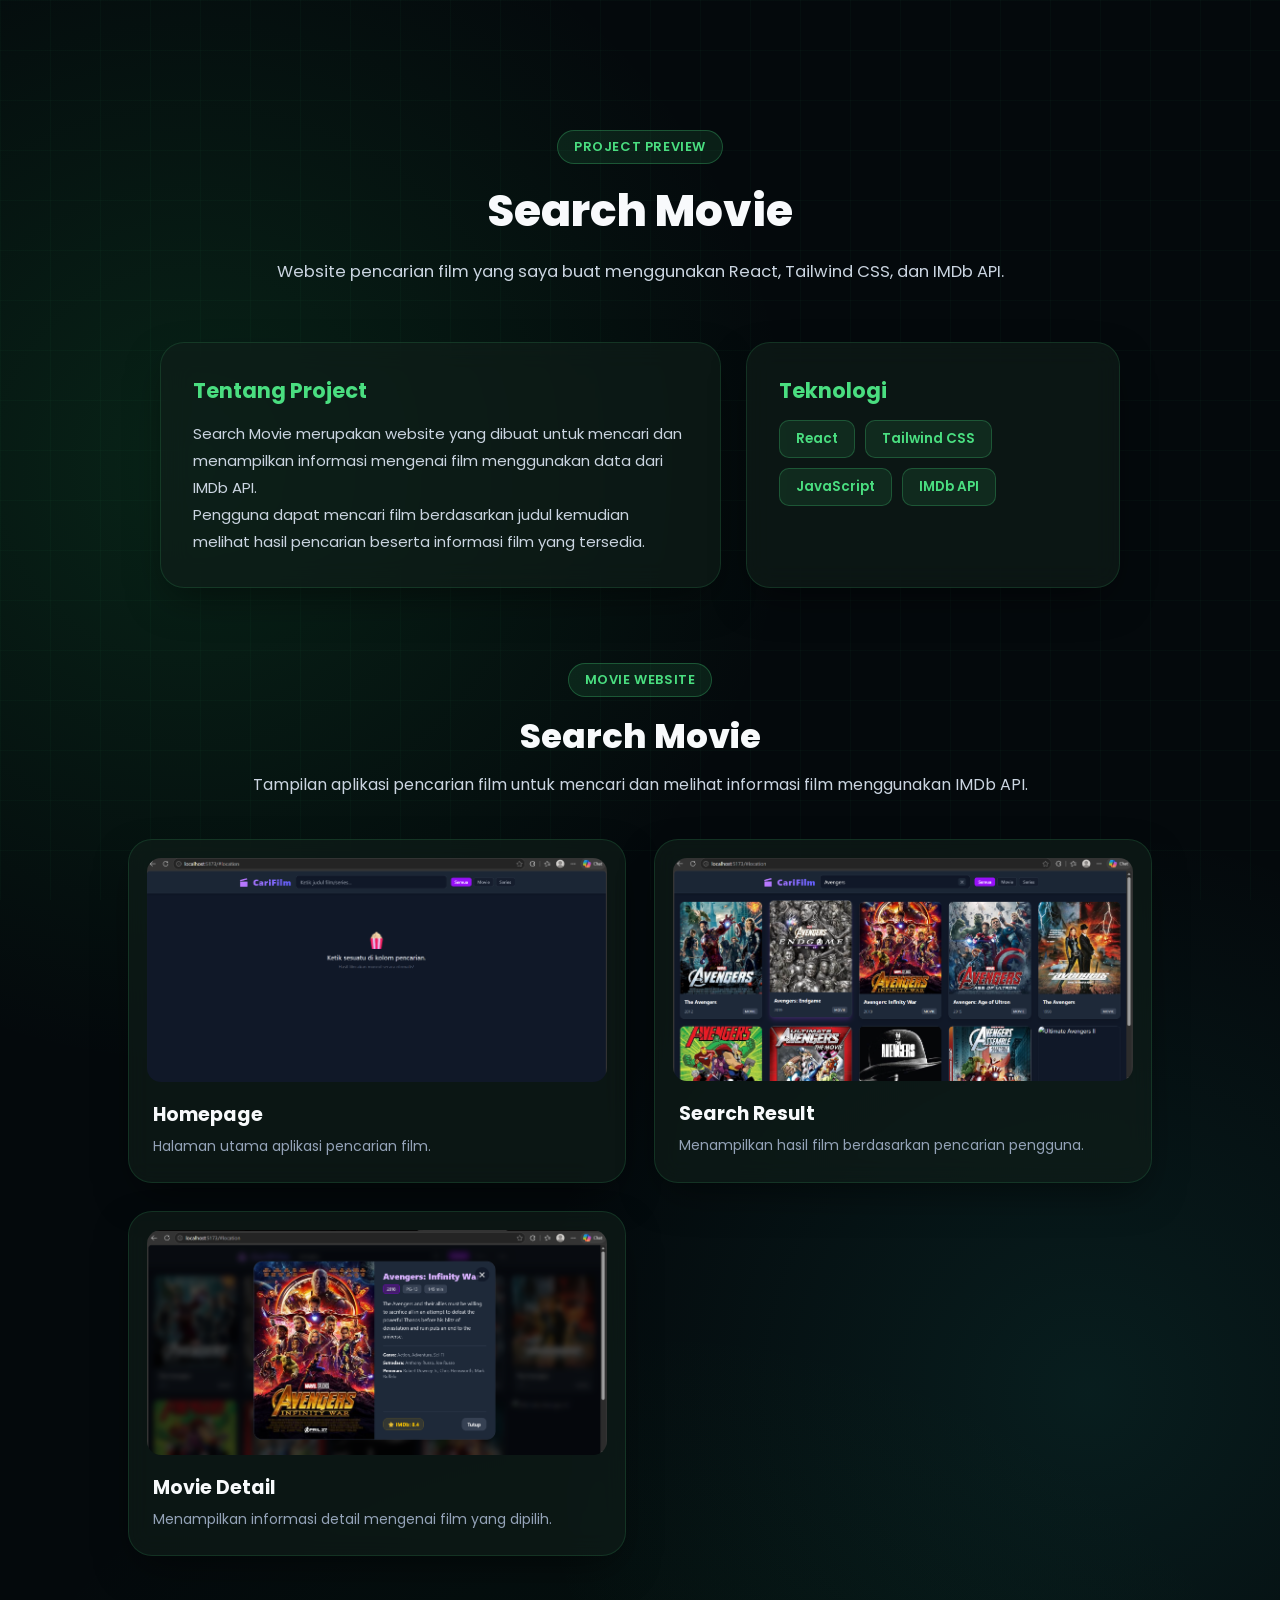
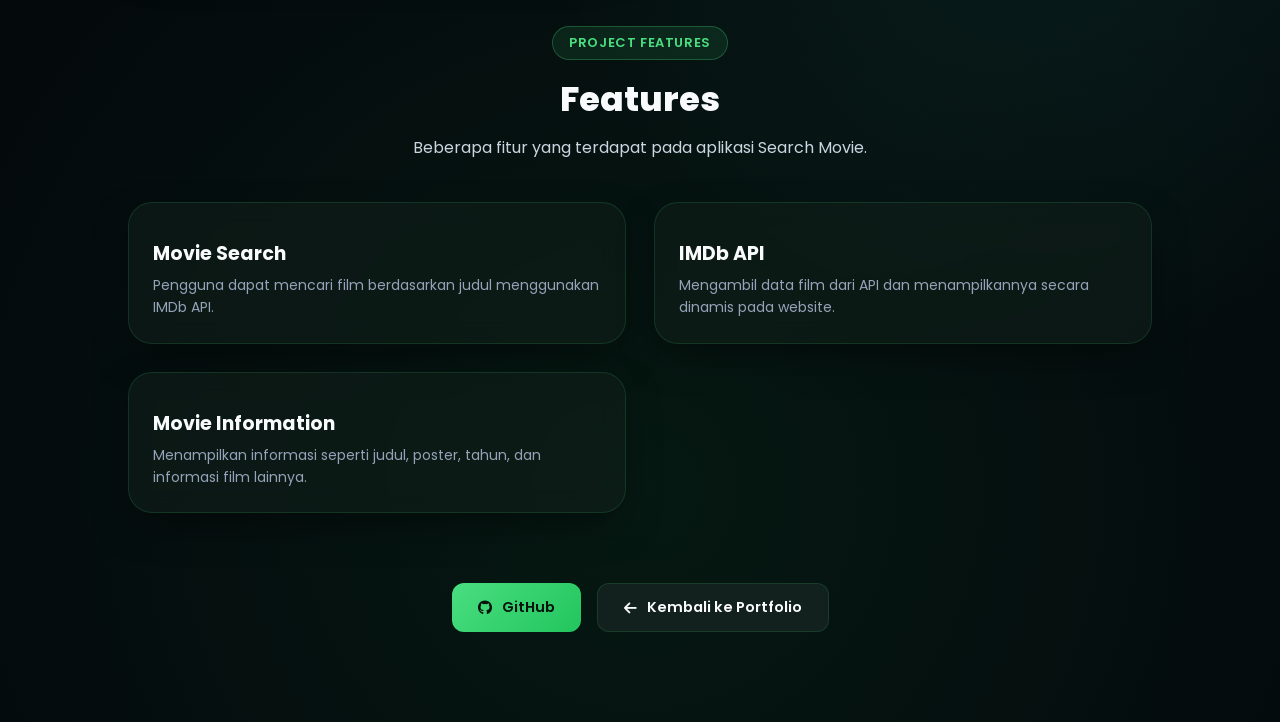
<file: movie.html>
<!doctype html>
<html lang="en">
  <head>
    <meta charset="UTF-8" />
    <meta name="viewport" content="width=device-width, initial-scale=1.0" />

    <title>Search Movie | Project Preview</title>

    <link rel="preconnect" href="https://fonts.googleapis.com" />
    <link rel="preconnect" href="https://fonts.gstatic.com" crossorigin />

    <link
      href="https://fonts.googleapis.com/css2?family=Poppins:wght@400;500;600;700&display=swap"
      rel="stylesheet"
    />

    <link
      rel="stylesheet"
      href="https://cdnjs.cloudflare.com/ajax/libs/font-awesome/6.5.2/css/all.min.css"
    />

    <!-- CSS utama portfolio -->
    <link rel="stylesheet" href="assets/css/style.css" />
  </head>

  <body>
    <main class="project-page">
      <!-- ======================= -->
      <!-- PROJECT HEADER -->
      <!-- ======================= -->

      <section class="project-header">
        <span class="project-label"> Project Preview </span>

        <h1>Search Movie</h1>

        <p>
          Website pencarian film yang saya buat menggunakan React, Tailwind CSS,
          dan IMDb API.
        </p>
      </section>

      <!-- ======================= -->
      <!-- PROJECT INFORMATION -->
      <!-- ======================= -->

      <section class="project-info">
        <!-- TENTANG PROJECT -->

        <div class="project-info-card">
          <h2>Tentang Project</h2>

          <p>
            Search Movie merupakan website yang dibuat untuk mencari dan
            menampilkan informasi mengenai film menggunakan data dari IMDb API.
          </p>

          <p>
            Pengguna dapat mencari film berdasarkan judul kemudian melihat hasil
            pencarian beserta informasi film yang tersedia.
          </p>
        </div>

        <!-- TEKNOLOGI -->

        <div class="project-info-card">
          <h2>Teknologi</h2>

          <div class="tech-list">
            <span class="tech"> React </span>

            <span class="tech"> Tailwind CSS </span>

            <span class="tech"> JavaScript </span>

            <span class="tech"> IMDb API </span>
          </div>
        </div>
      </section>

      <!-- ======================= -->
      <!-- PROJECT PREVIEW -->
      <!-- ======================= -->

      <section class="project-preview">
        <div class="project-preview-header">
          <span class="project-label"> Movie Website </span>

          <h2>Search Movie</h2>

          <p>
            Tampilan aplikasi pencarian film untuk mencari dan melihat informasi
            film menggunakan IMDb API.
          </p>
        </div>

        <!-- ======================= -->
        <!-- SCREENSHOT GALLERY -->
        <!-- ======================= -->

        <div class="project-gallery">
          <!-- HOME -->

          <div class="project-image-card">
            <img
              src="assets/project/movie/home.png"
              alt="Search Movie Homepage"
            />

            <h3>Homepage</h3>

            <p>Halaman utama aplikasi pencarian film.</p>
          </div>

          <!-- SEARCH -->

          <div class="project-image-card">
            <img
              src="assets/project/movie/search.png"
              alt="Search Movie Search"
            />

            <h3>Search Result</h3>

            <p>Menampilkan hasil film berdasarkan pencarian pengguna.</p>
          </div>

          <!-- MOVIE DETAIL -->

          <div class="project-image-card">
            <img
              src="assets/project/movie/detail.png"
              alt="Search Movie Detail"
            />

            <h3>Movie Detail</h3>

            <p>Menampilkan informasi detail mengenai film yang dipilih.</p>
          </div>
        </div>
      </section>

      <!-- ======================= -->
      <!-- PROJECT FEATURES -->
      <!-- ======================= -->

      <section class="project-preview">
        <div class="project-preview-header">
          <span class="project-label"> Project Features </span>

          <h2>Features</h2>

          <p>Beberapa fitur yang terdapat pada aplikasi Search Movie.</p>
        </div>

        <div class="project-gallery">
          <!-- FEATURE SEARCH -->

          <div class="project-image-card">
            <h3>Movie Search</h3>

            <p>
              Pengguna dapat mencari film berdasarkan judul menggunakan IMDb
              API.
            </p>
          </div>

          <!-- FEATURE API -->

          <div class="project-image-card">
            <h3>IMDb API</h3>

            <p>
              Mengambil data film dari API dan menampilkannya secara dinamis
              pada website.
            </p>
          </div>

          <!-- FEATURE MOVIE -->

          <div class="project-image-card">
            <h3>Movie Information</h3>

            <p>
              Menampilkan informasi seperti judul, poster, tahun, dan informasi
              film lainnya.
            </p>
          </div>
        </div>
      </section>

      <!-- ======================= -->
      <!-- BUTTON -->
      <!-- ======================= -->

      <div class="project-actions">
        <!-- GANTI DENGAN REPOSITORY SEARCH MOVIE -->

        <a
          href="https://github.com/ainurrofiqi334/movie-search-app"
          target="_blank"
          rel="noopener noreferrer"
          class="project-github-btn"
        >
          <i class="fa-brands fa-github"></i>

          GitHub
        </a>

        <a href="index.html" class="project-back-btn">
          <i class="fa-solid fa-arrow-left"></i>

          Kembali ke Portfolio
        </a>
      </div>
    </main>
  </body>
</html>
</file>
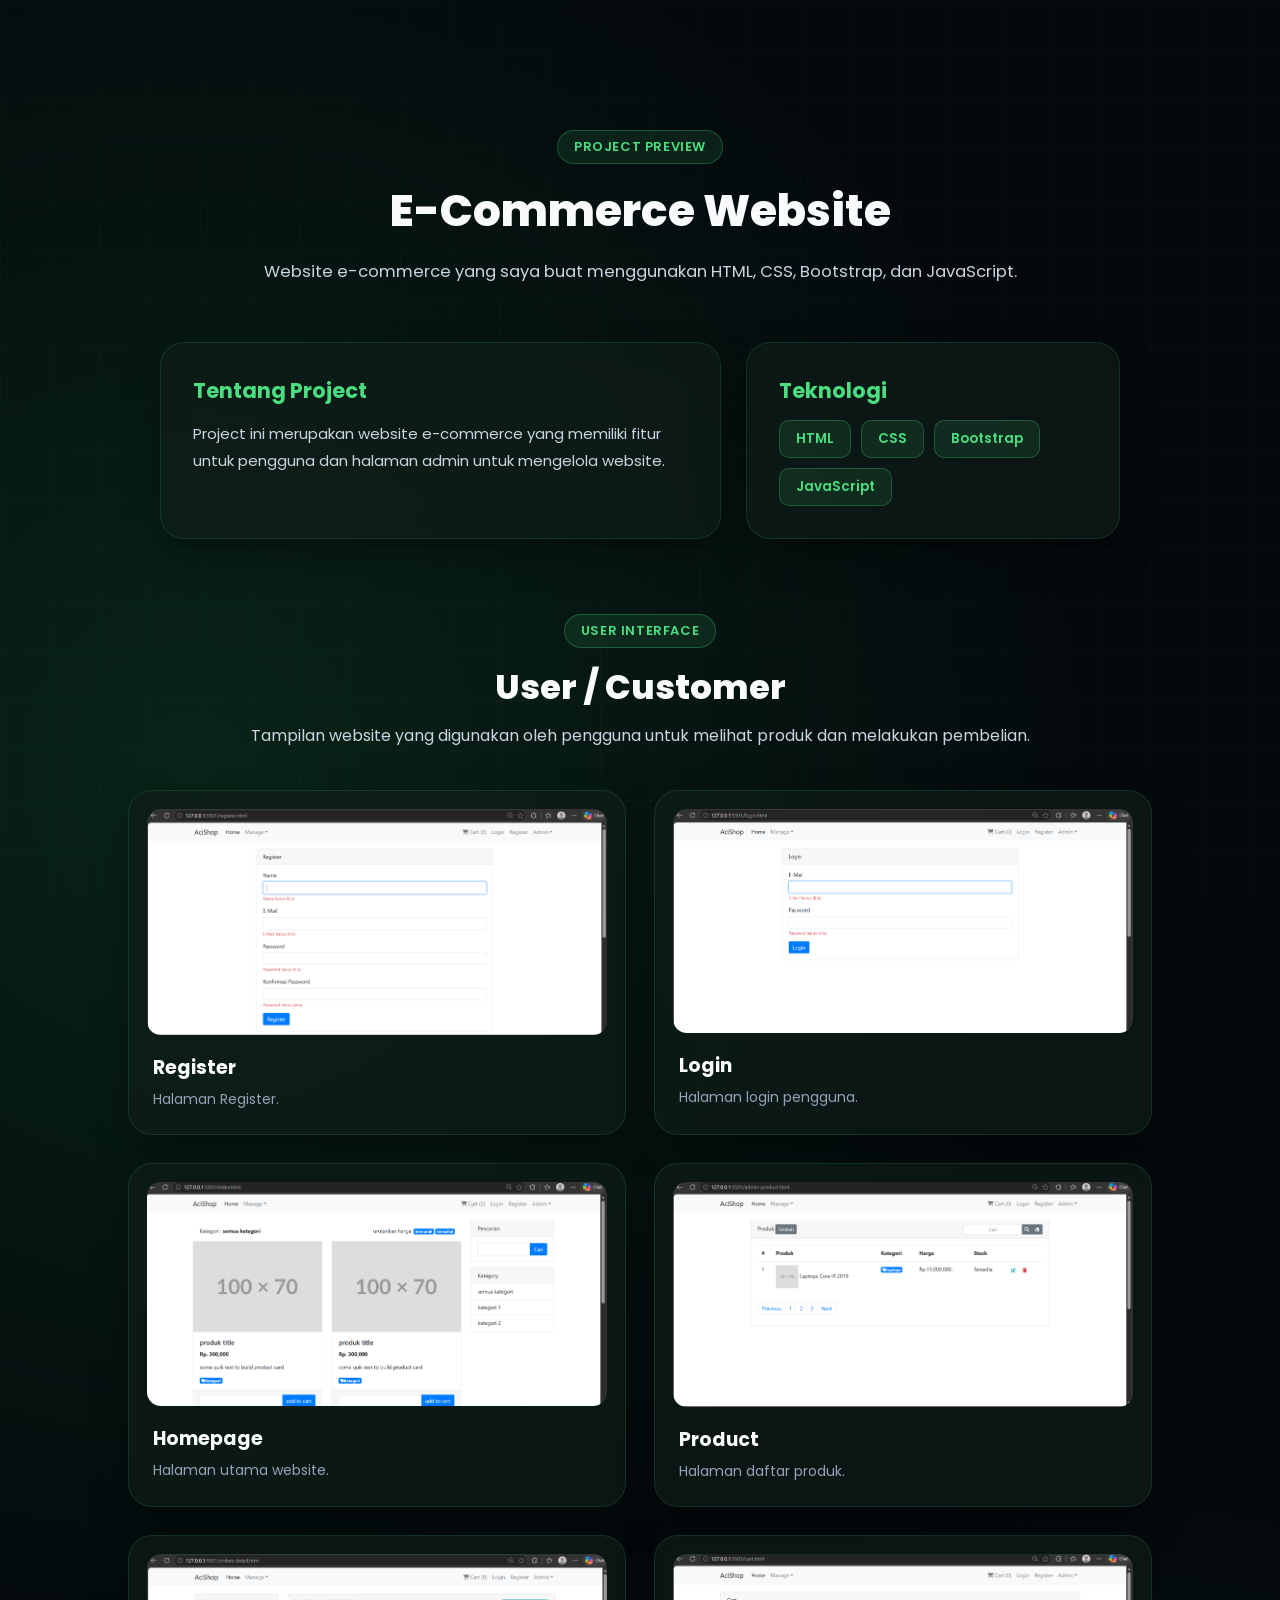
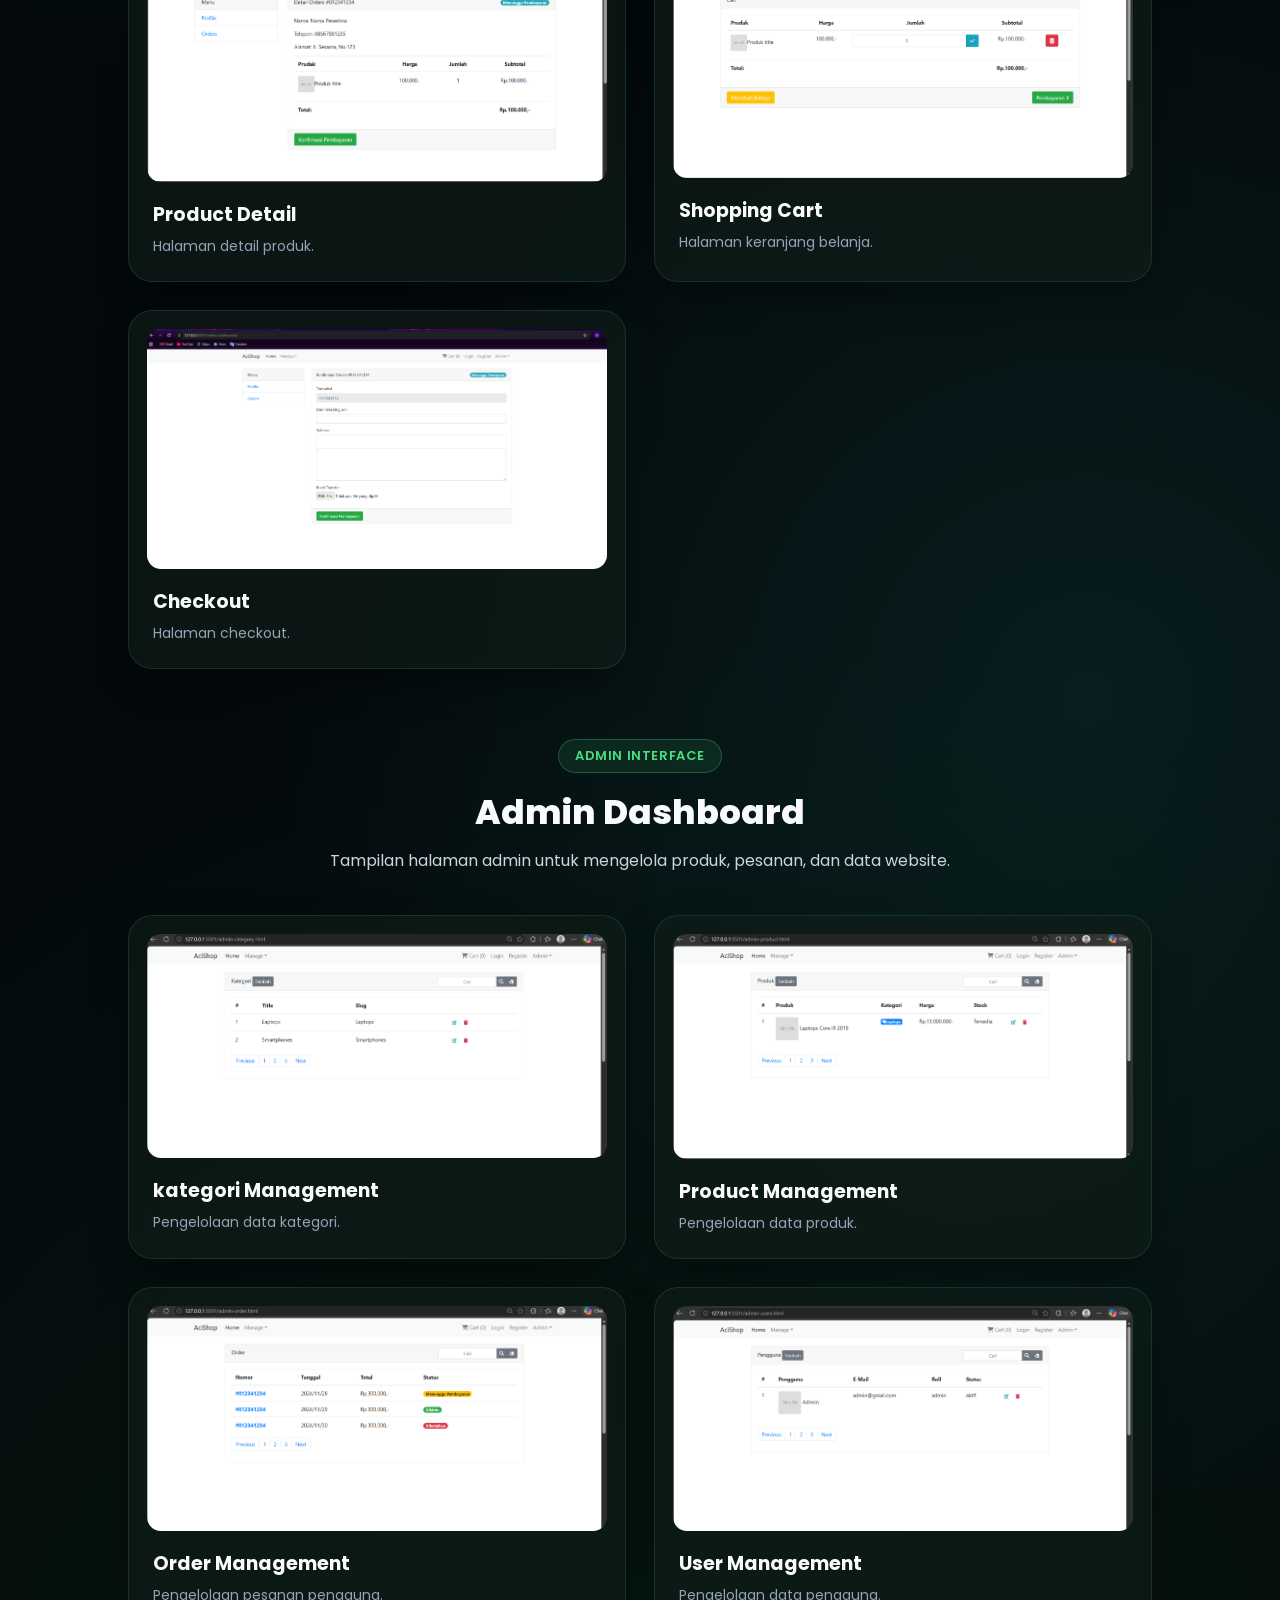
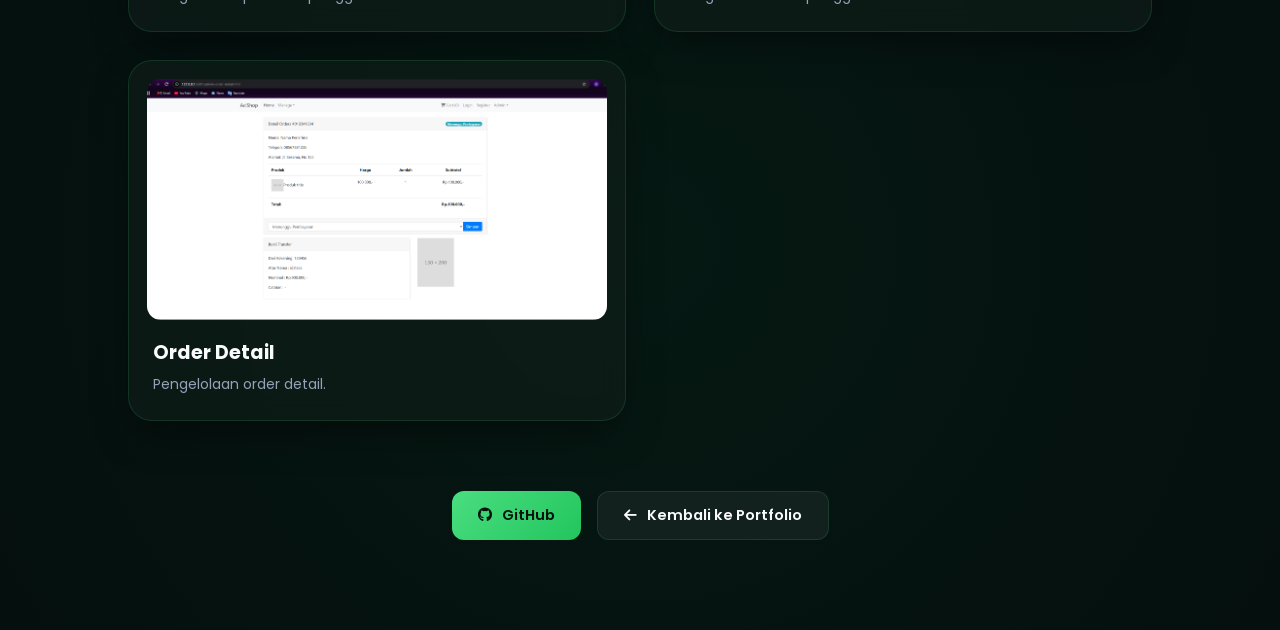
<file: project-ecommerce.html>
<!doctype html>
<html lang="en">
  <head>
    <meta charset="UTF-8" />
    <meta name="viewport" content="width=device-width, initial-scale=1.0" />

    <title>E-Commerce | Project Preview</title>

    <link rel="preconnect" href="https://fonts.googleapis.com" />
    <link rel="preconnect" href="https://fonts.gstatic.com" crossorigin />

    <link
      href="https://fonts.googleapis.com/css2?family=Poppins:wght@400;500;600;700&display=swap"
      rel="stylesheet"
    />

    <link
      rel="stylesheet"
      href="https://cdnjs.cloudflare.com/ajax/libs/font-awesome/6.5.2/css/all.min.css"
    />

    <!-- CSS utama portfolio -->
    <link rel="stylesheet" href="assets/css/style.css" />
  </head>

  <body>
    <main class="project-page">
      <!-- ======================= -->
      <!-- PROJECT HEADER -->
      <!-- ======================= -->

      <section class="project-header">
        <span class="project-label"> Project Preview </span>

        <h1>E-Commerce Website</h1>

        <p>
          Website e-commerce yang saya buat menggunakan HTML, CSS, Bootstrap,
          dan JavaScript.
        </p>
      </section>

      <!-- ======================= -->
      <!-- PROJECT INFORMATION -->
      <!-- ======================= -->

      <section class="project-info">
        <div class="project-info-card">
          <h2>Tentang Project</h2>

          <p>
            Project ini merupakan website e-commerce yang memiliki fitur untuk
            pengguna dan halaman admin untuk mengelola website.
          </p>
        </div>

        <div class="project-info-card">
          <h2>Teknologi</h2>

          <div class="tech-list">
            <span class="tech">HTML</span>
            <span class="tech">CSS</span>
            <span class="tech">Bootstrap</span>
            <span class="tech">JavaScript</span>
          </div>
        </div>
      </section>

      <!-- ======================= -->
      <!-- USER SECTION -->
      <!-- ======================= -->

      <section class="project-preview">
        <div class="project-preview-header">
          <span class="project-label"> User Interface </span>

          <h2>User / Customer</h2>

          <p>
            Tampilan website yang digunakan oleh pengguna untuk melihat produk
            dan melakukan pembelian.
          </p>
        </div>

        <div class="project-gallery">
          <div class="project-image-card">
            <img
              src="assets/project/ecomarce/register.png"
              alt="E-Commerce Login"
            />

            <h3>Register</h3>

            <p>Halaman Register.</p>
          </div>
          <!-- USER LOGIN -->
          <div class="project-image-card">
            <img
              src="assets/project/ecomarce/login.png"
              alt="E-Commerce Login"
            />

            <h3>Login</h3>

            <p>Halaman login pengguna.</p>
          </div>
          <!-- USER HOME -->
          <div class="project-image-card">
            <img
              src="assets/project/ecomarce/home.png"
              alt="E-Commerce Homepage"
            />

            <h3>Homepage</h3>

            <p>Halaman utama website.</p>
          </div>

          <!-- USER PRODUCT -->
          <div class="project-image-card">
            <img
              src="assets/project/ecomarce/produk.png"
              alt="E-Commerce Product"
            />

            <h3>Product</h3>

            <p>Halaman daftar produk.</p>
          </div>

          <!-- USER DETAIL -->
          <div class="project-image-card">
            <img
              src="assets/project/ecomarce/detail.png"
              alt="E-Commerce Product Detail"
            />

            <h3>Product Detail</h3>

            <p>Halaman detail produk.</p>
          </div>

          <!-- USER CART -->
          <div class="project-image-card">
            <img
              src="assets/project/ecomarce/keranjang.png"
              alt="E-Commerce Cart"
            />

            <h3>Shopping Cart</h3>

            <p>Halaman keranjang belanja.</p>
          </div>

          <!-- USER CHECKOUT -->
          <div class="project-image-card">
            <img
              src="assets/project/ecomarce/order-confirm.png"
              alt="E-Commerce Checkout"
            />

            <h3>Checkout</h3>

            <p>Halaman checkout.</p>
          </div>
        </div>
      </section>

      <!-- ======================= -->
      <!-- ADMIN SECTION -->
      <!-- ======================= -->

      <section class="project-preview admin-preview">
        <div class="project-preview-header">
          <span class="project-label"> Admin Interface </span>

          <h2>Admin Dashboard</h2>

          <p>
            Tampilan halaman admin untuk mengelola produk, pesanan, dan data
            website.
          </p>
        </div>

        <div class="project-gallery">
          <!-- ADMIN PRODUCT -->
          <div class="project-image-card">
            <img
              src="assets/project/ecomarce/kategori.png"
              alt="Admin Product"
            />

            <h3>kategori Management</h3>

            <p>Pengelolaan data kategori.</p>
          </div>

          <div class="project-image-card">
            <img src="assets/project/ecomarce/produk.png" alt="Admin Product" />

            <h3>Product Management</h3>

            <p>Pengelolaan data produk.</p>
          </div>

          <!-- ADMIN ORDER -->
          <div class="project-image-card">
            <img
              src="assets/project/ecomarce/admin-order.png"
              alt="Admin Order"
            />

            <h3>Order Management</h3>

            <p>Pengelolaan pesanan pengguna.</p>
          </div>

          <!-- ADMIN USER -->
          <div class="project-image-card">
            <img
              src="assets/project/ecomarce/admin-user.png"
              alt="Admin User"
            />

            <h3>User Management</h3>

            <p>Pengelolaan data pengguna.</p>
          </div>

          <div class="project-image-card">
            <img
              src="assets/project/ecomarce/admin-order-detail.png"
              alt="Admin User"
            />

            <h3>Order Detail</h3>

            <p>Pengelolaan order detail.</p>
          </div>
        </div>
      </section>

      <!-- ======================= -->
      <!-- BUTTON -->
      <!-- ======================= -->

      <div class="project-actions">
        <a
          href="https://github.com/ainurrofiqi334/cishop"
          target="_blank"
          rel="noopener noreferrer"
          class="project-github-btn"
        >
          <i class="fa-brands fa-github"></i>
          GitHub
        </a>

        <a href="index.html" class="project-back-btn">
          <i class="fa-solid fa-arrow-left"></i>
          Kembali ke Portfolio
        </a>
      </div>
    </main>
  </body>
</html>
</file>
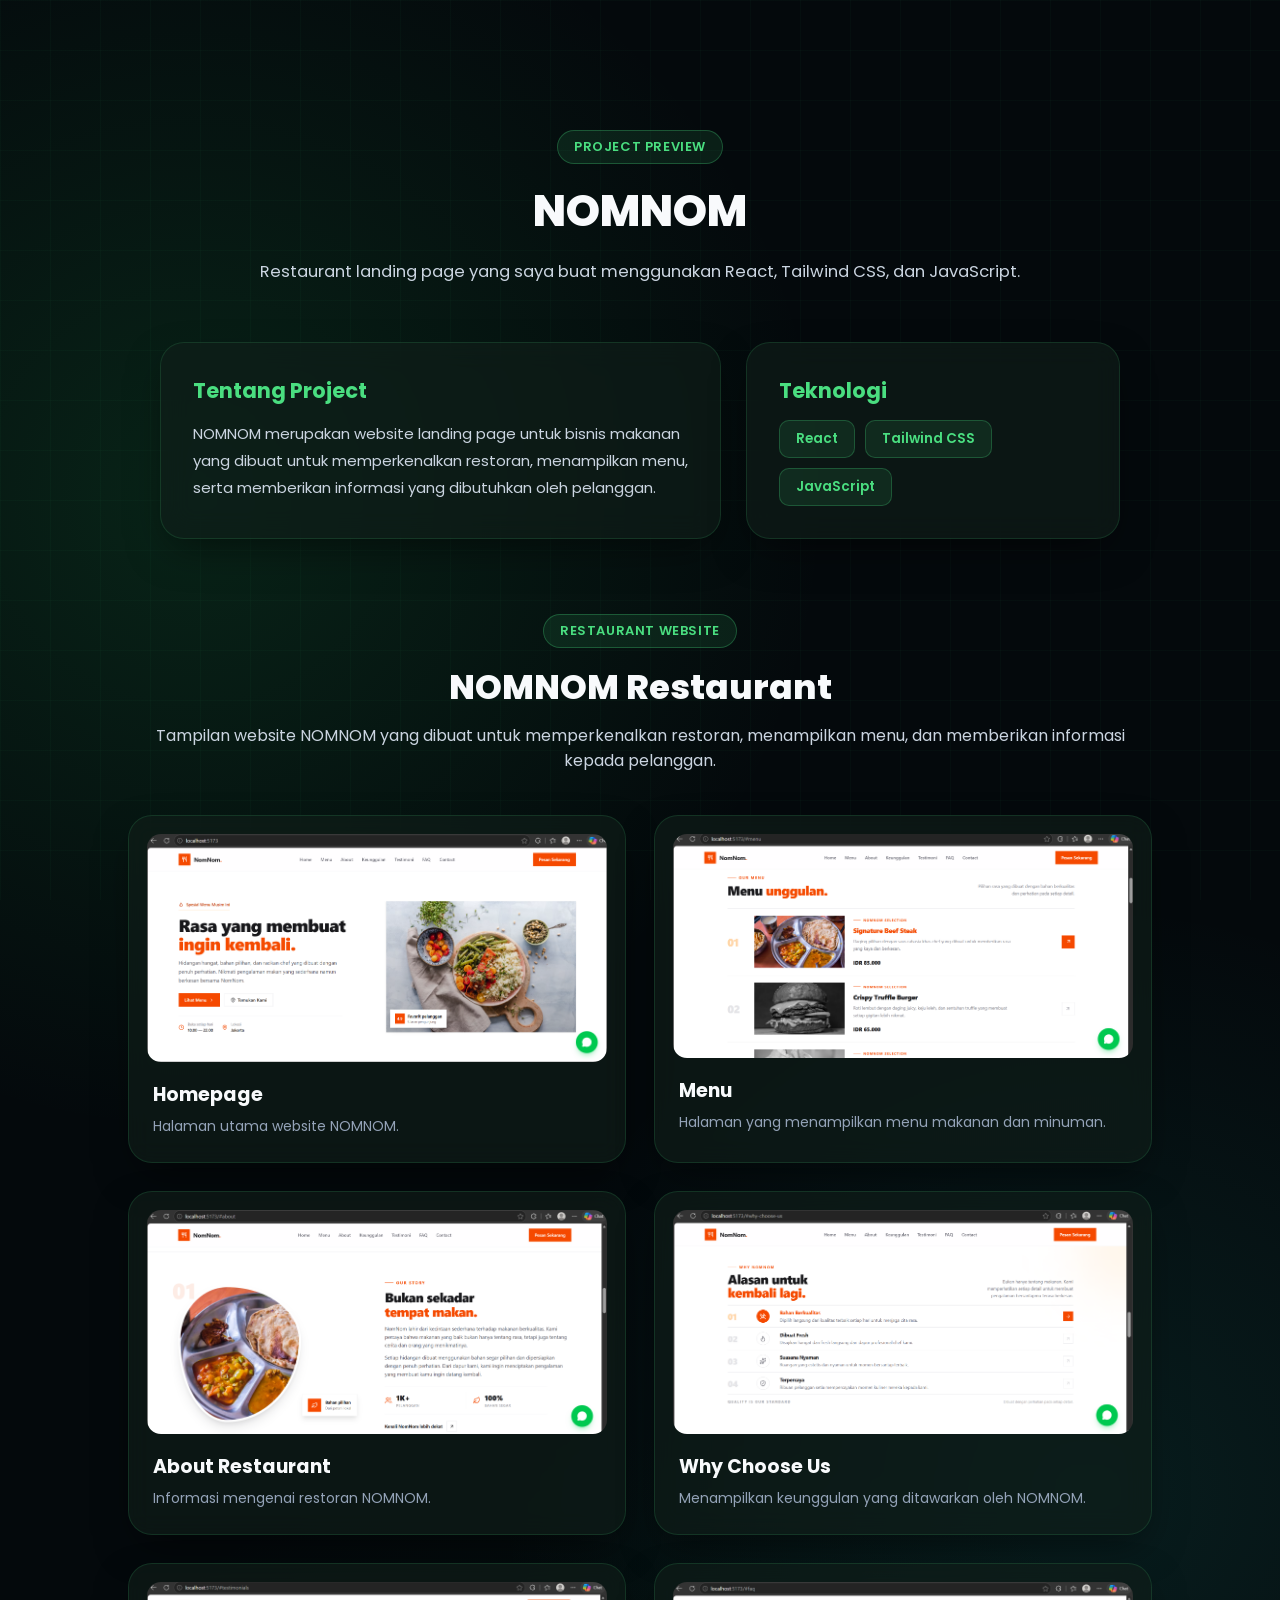
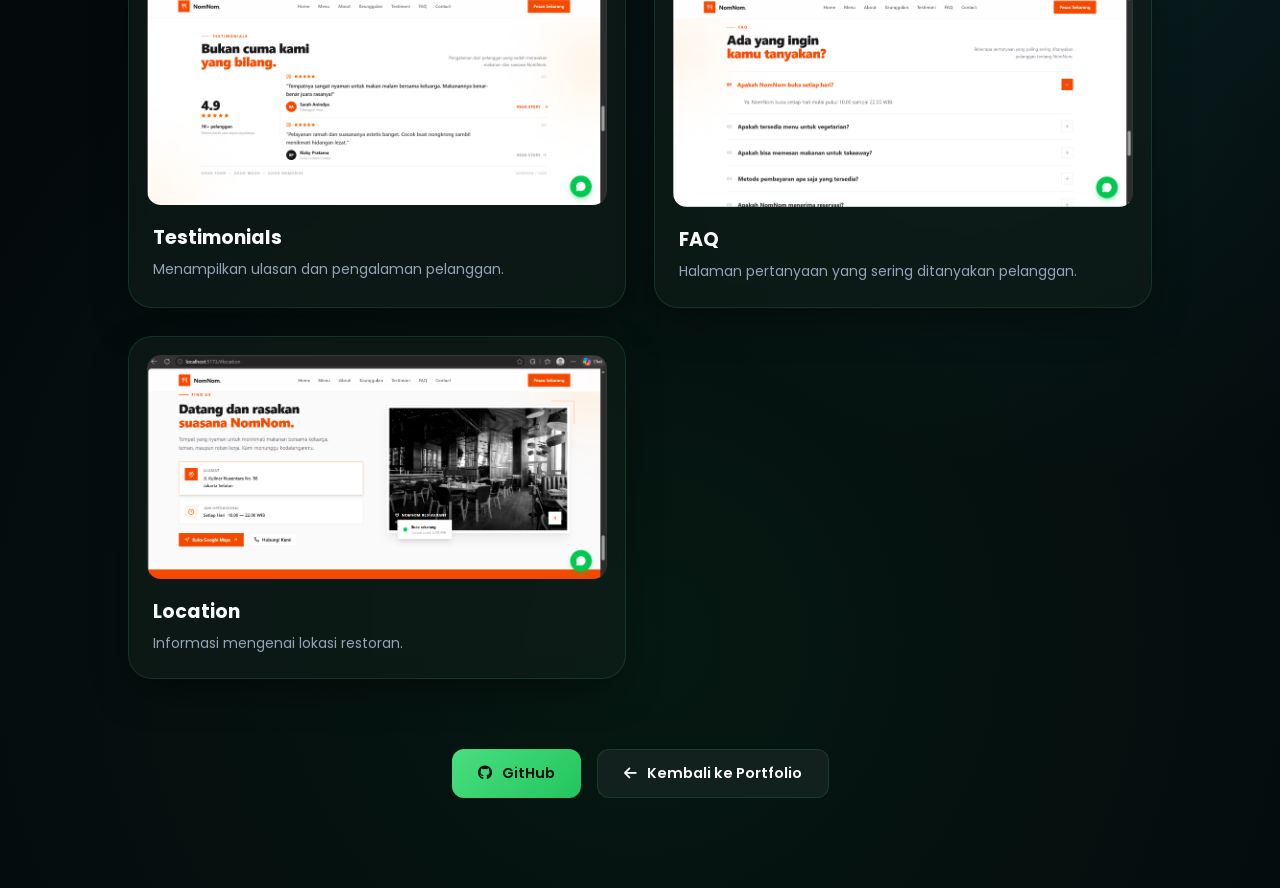
<file: project-tomtom.html>
<!doctype html>
<html lang="en">
  <head>
    <meta charset="UTF-8" />
    <meta name="viewport" content="width=device-width, initial-scale=1.0" />

    <title>NOMNOM | Project Preview</title>

    <link rel="preconnect" href="https://fonts.googleapis.com" />
    <link rel="preconnect" href="https://fonts.gstatic.com" crossorigin />

    <link
      href="https://fonts.googleapis.com/css2?family=Poppins:wght@400;500;600;700&display=swap"
      rel="stylesheet"
    />

    <link
      rel="stylesheet"
      href="https://cdnjs.cloudflare.com/ajax/libs/font-awesome/6.5.2/css/all.min.css"
    />

    <!-- CSS utama portfolio -->
    <link rel="stylesheet" href="assets/css/style.css" />
  </head>

  <body>
    <main class="project-page">
      <!-- ======================= -->
      <!-- PROJECT HEADER -->
      <!-- ======================= -->

      <section class="project-header">
        <span class="project-label"> Project Preview </span>

        <h1>NOMNOM</h1>

        <p>
          Restaurant landing page yang saya buat menggunakan React, Tailwind
          CSS, dan JavaScript.
        </p>
      </section>

      <!-- ======================= -->
      <!-- PROJECT INFORMATION -->
      <!-- ======================= -->

      <section class="project-info">
        <!-- TENTANG PROJECT -->

        <div class="project-info-card">
          <h2>Tentang Project</h2>

          <p>
            NOMNOM merupakan website landing page untuk bisnis makanan yang
            dibuat untuk memperkenalkan restoran, menampilkan menu, serta
            memberikan informasi yang dibutuhkan oleh pelanggan.
          </p>
        </div>

        <!-- TEKNOLOGI -->

        <div class="project-info-card">
          <h2>Teknologi</h2>

          <div class="tech-list">
            <span class="tech"> React </span>

            <span class="tech"> Tailwind CSS </span>

            <span class="tech"> JavaScript </span>
          </div>
        </div>
      </section>

      <!-- ======================= -->
      <!-- WEBSITE SECTION -->
      <!-- ======================= -->

      <section class="project-preview">
        <div class="project-preview-header">
          <span class="project-label"> Restaurant Website </span>

          <h2>NOMNOM Restaurant</h2>

          <p>
            Tampilan website NOMNOM yang dibuat untuk memperkenalkan restoran,
            menampilkan menu, dan memberikan informasi kepada pelanggan.
          </p>
        </div>

        <!-- ======================= -->
        <!-- SCREENSHOT GALLERY -->
        <!-- ======================= -->

        <div class="project-gallery">
          <!-- HOME -->

          <div class="project-image-card">
            <img src="assets/project/tomtom/home1.png" alt="TOMTOM Homepage" />

            <h3>Homepage</h3>

            <p>Halaman utama website NOMNOM.</p>
          </div>

          <!-- MENU -->

          <div class="project-image-card">
            <img src="assets/project/tomtom/menu.png" alt="TOMTOM Menu" />

            <h3>Menu</h3>

            <p>Halaman yang menampilkan menu makanan dan minuman.</p>
          </div>

          <!-- ABOUT -->

          <div class="project-image-card">
            <img src="assets/project/tomtom/about.png" alt="TOMTOM About" />

            <h3>About Restaurant</h3>

            <p>Informasi mengenai restoran NOMNOM.</p>
          </div>

          <!-- WHY CHOOSE US -->

          <div class="project-image-card">
            <img
              src="assets/project/tomtom/keunggulan.png"
              alt="TOMTOM Why Choose Us"
            />

            <h3>Why Choose Us</h3>

            <p>Menampilkan keunggulan yang ditawarkan oleh NOMNOM.</p>
          </div>

          <!-- TESTIMONIAL -->

          <div class="project-image-card">
            <img
              src="assets/project/tomtom/testi.png"
              alt="TOMTOM Testimonials"
            />

            <h3>Testimonials</h3>

            <p>Menampilkan ulasan dan pengalaman pelanggan.</p>
          </div>

          <!-- FAQ -->

          <div class="project-image-card">
            <img src="assets/project/tomtom/faq.png" alt="TOMTOM FAQ" />

            <h3>FAQ</h3>

            <p>Halaman pertanyaan yang sering ditanyakan pelanggan.</p>
          </div>

          <!-- LOCATION -->

          <div class="project-image-card">
            <img
              src="assets/project/tomtom/contact.png"
              alt="TOMTOM Location"
            />

            <h3>Location</h3>

            <p>Informasi mengenai lokasi restoran.</p>
          </div>
        </div>
      </section>

      <!-- ======================= -->
      <!-- BUTTON -->
      <!-- ======================= -->

      <div class="project-actions">
        <!-- GANTI URL INI DENGAN REPOSITORY TOMTOM -->

        <a
          href="https://github.com/ainurrofiqi334/nomnom-landing-page"
          target="_blank"
          rel="noopener noreferrer"
          class="project-github-btn"
        >
          <i class="fa-brands fa-github"></i>

          GitHub
        </a>

        <a href="index.html" class="project-back-btn">
          <i class="fa-solid fa-arrow-left"></i>

          Kembali ke Portfolio
        </a>
      </div>
    </main>
  </body>
</html>
</file>
<file: assets/css/style.css>
/* ======================= */
/* VARIABLES & RESET       */
/* ======================= */
:root {
  --bg-primary: #04090c;
  --bg-card: rgba(16, 30, 25, 0.65);
  --bg-card-solid: #11201b;
  --bg-input: rgba(10, 20, 17, 0.85);
  --emerald-400: #4ade80;
  --emerald-500: #22c55e;
  --emerald-600: #16a34a;
  --teal-400: #2dd4bf;
  --text-primary: #f8fafc;
  --text-secondary: #cbd5e1;
  --text-muted: #94a3b8;
  --border-subtle: rgba(74, 222, 128, 0.14);
  --border-hover: rgba(74, 222, 128, 0.6);
  --shadow-card: 0 16px 40px -10px rgba(0, 0, 0, 0.5);
  --shadow-glow: 0 0 25px rgba(74, 222, 128, 0.25);
  --radius-lg: 24px;
  --radius-md: 16px;
  --radius-sm: 12px;
}

* {
  margin: 0;
  padding: 0;
  box-sizing: border-box;
  font-family: "Plus Jakarta Sans", "Poppins", sans-serif;
}

html {
  scroll-behavior: smooth;
}

body {
  background-color: var(--bg-primary);
  background-image:
    radial-gradient(circle at 15% 20%, rgba(34, 197, 94, 0.14), transparent 28%),
    radial-gradient(circle at 85% 60%, rgba(45, 212, 191, 0.1), transparent 32%),
    radial-gradient(circle at 50% 90%, rgba(22, 163, 74, 0.1), transparent 35%);
  color: var(--text-primary);
  min-height: 100vh;
  overflow-x: hidden;
  position: relative;
}

/* Decorative Subtle Grid Overlay */
body::before {
  content: "";
  position: fixed;
  inset: 0;
  background-image:
    linear-gradient(to right, rgba(74, 222, 128, 0.03) 1px, transparent 1px),
    linear-gradient(to bottom, rgba(74, 222, 128, 0.03) 1px, transparent 1px);
  background-size: 50px 50px;
  pointer-events: none;
  z-index: -1;
}

/* Ambient Orbs */
.bg-orb {
  position: fixed;
  border-radius: 50%;
  filter: blur(110px);
  pointer-events: none;
  z-index: -1;
  opacity: 0.45;
}

.orb-1 {
  width: 380px;
  height: 380px;
  background: rgba(74, 222, 128, 0.18);
  top: -100px;
  left: -100px;
}

.orb-2 {
  width: 340px;
  height: 340px;
  background: rgba(45, 212, 191, 0.14);
  bottom: 10%;
  right: -120px;
}

/* ======================= */
/* SCROLL REVEAL ANIMATION */
/* ======================= */
.reveal {
  opacity: 0;
  transform: translateY(28px);
  transition:
    opacity 0.7s cubic-bezier(0.16, 1, 0.3, 1),
    transform 0.7s cubic-bezier(0.16, 1, 0.3, 1);
}

.reveal.visible {
  opacity: 1;
  transform: translateY(0);
}

.reveal-delay-1 {
  transition-delay: 0.15s;
}

/* ======================= */
/* COMMON SECTION HEADERS  */
/* ======================= */
.section-header,
.portfolio-header,
.contact-header {
  text-align: center;
  margin-bottom: 55px;
}

.section-tag,
.project-label {
  display: inline-flex;
  align-items: center;
  gap: 8px;
  padding: 6px 16px;
  border-radius: 999px;
  background: rgba(74, 222, 128, 0.1);
  border: 1px solid rgba(74, 222, 128, 0.28);
  color: var(--emerald-400);
  font-size: 13px;
  font-weight: 600;
  letter-spacing: 0.6px;
  text-transform: uppercase;
  margin-bottom: 14px;
}

.section-header h2,
.portfolio-header h2,
.contact-header h2 {
  font-size: 40px;
  font-weight: 800;
  color: var(--text-primary);
  letter-spacing: -0.5px;
  margin-bottom: 12px;
}

.section-header h2 span,
.portfolio-header h2 span,
.contact-header h2 span {
  background: linear-gradient(135deg, var(--emerald-400), var(--teal-400));
  -webkit-background-clip: text;
  -webkit-text-fill-color: transparent;
}

.portfolio-header p,
.contact-header p {
  color: var(--text-secondary);
  font-size: 16px;
  max-width: 560px;
  margin: 0 auto;
  line-height: 1.7;
}

/* ======================= */
/* NAVBAR                  */
/* ======================= */
.navbar {
  width: 100%;
  padding: 18px 10%;
  display: flex;
  justify-content: space-between;
  align-items: center;
  position: fixed;
  top: 0;
  left: 0;
  z-index: 999;
  background: rgba(6, 13, 14, 0.72);
  backdrop-filter: blur(16px);
  -webkit-backdrop-filter: blur(16px);
  border-bottom: 1px solid rgba(74, 222, 128, 0.1);
  transition: all 0.3s ease;
}

.navbar.scrolled {
  padding: 14px 10%;
  background: rgba(6, 13, 14, 0.9);
  box-shadow: 0 10px 30px rgba(0, 0, 0, 0.4);
}

.logo {
  font-size: 24px;
  font-weight: 800;
  color: var(--text-primary);
  text-decoration: none;
  letter-spacing: -0.5px;
}

.logo span {
  color: var(--emerald-400);
}

/* NAV LINKS */
.nav-links {
  display: flex;
  align-items: center;
  gap: 8px;
  background: rgba(17, 32, 27, 0.6);
  padding: 6px 10px;
  border-radius: 999px;
  border: 1px solid rgba(74, 222, 128, 0.12);
}

.nav-links a {
  text-decoration: none;
  color: var(--text-secondary);
  font-size: 14.5px;
  font-weight: 500;
  padding: 8px 18px;
  border-radius: 999px;
  transition: all 0.3s ease;
}

.nav-links a:hover,
.nav-links a.active {
  color: #04130b;
  background: var(--emerald-400);
  font-weight: 600;
}

.nav-cta {
  text-decoration: none;
  padding: 10px 22px;
  border-radius: 999px;
  background: rgba(74, 222, 128, 0.12);
  border: 1px solid rgba(74, 222, 128, 0.35);
  color: var(--emerald-400);
  font-size: 14px;
  font-weight: 600;
  transition: all 0.3s ease;
}

.nav-cta:hover {
  background: var(--emerald-400);
  color: #04130b;
  box-shadow: var(--shadow-glow);
}

/* HAMBURGER */
.hamburger-menu {
  display: none;
  cursor: pointer;
  color: var(--text-primary);
}

/* ======================= */
/* HOME / HERO SPLIT       */
/* ======================= */
.home {
  width: 100%;
  min-height: 100vh;
  display: flex;
  justify-content: center;
  align-items: center;
  padding: 130px 10% 80px;
}

.hero-container {
  width: 100%;
  max-width: 1200px;
  display: grid;
  grid-template-columns: 1.15fr 0.85fr;
  align-items: center;
  gap: 60px;
}

.status-badge {
  display: inline-flex;
  align-items: center;
  gap: 10px;
  padding: 8px 16px;
  border-radius: 999px;
  background: rgba(16, 30, 25, 0.8);
  border: 1px solid rgba(74, 222, 128, 0.25);
  color: var(--text-secondary);
  font-size: 13.5px;
  font-weight: 500;
  margin-bottom: 24px;
}

.status-dot {
  width: 9px;
  height: 9px;
  border-radius: 50%;
  background: var(--emerald-400);
  box-shadow: 0 0 10px var(--emerald-400);
  animation: pulseDot 2s infinite;
}

@keyframes pulseDot {
  0%,
  100% {
    transform: scale(1);
    opacity: 1;
  }
  50% {
    transform: scale(1.3);
    opacity: 0.65;
  }
}

.hero-greeting {
  font-size: 18px;
  color: var(--emerald-400);
  font-weight: 600;
  margin-bottom: 6px;
}

.hero-title {
  font-size: 56px;
  font-weight: 800;
  line-height: 1.12;
  letter-spacing: -1.2px;
  margin-bottom: 12px;
}

.hero-title span {
  background: linear-gradient(135deg, var(--emerald-400), var(--teal-400));
  -webkit-background-clip: text;
  -webkit-text-fill-color: transparent;
}

.hero-subtitle {
  font-size: 26px;
  font-weight: 600;
  color: var(--text-secondary);
  margin-bottom: 20px;
}

.gradient-text {
  color: var(--emerald-400);
}

.hero-desc {
  font-size: 16.5px;
  line-height: 1.8;
  color: var(--text-secondary);
  max-width: 520px;
  margin-bottom: 34px;
}

.hero-cta-group {
  display: flex;
  align-items: center;
  flex-wrap: wrap;
  gap: 16px;
  margin-bottom: 40px;
}

.btn-primary {
  display: inline-flex;
  align-items: center;
  gap: 10px;
  padding: 14px 28px;
  border-radius: 14px;
  background: linear-gradient(135deg, var(--emerald-400), var(--emerald-500));
  color: #04130b;
  font-size: 15px;
  font-weight: 700;
  text-decoration: none;
  transition: all 0.3s ease;
  box-shadow: 0 10px 25px -5px rgba(74, 222, 128, 0.4);
}

.btn-primary:hover {
  transform: translateY(-3px);
  box-shadow: 0 15px 30px -5px rgba(74, 222, 128, 0.6);
}

.btn-secondary {
  display: inline-flex;
  align-items: center;
  gap: 10px;
  padding: 14px 26px;
  border-radius: 14px;
  background: rgba(22, 36, 32, 0.7);
  border: 1px solid rgba(74, 222, 128, 0.25);
  color: var(--text-primary);
  font-size: 15px;
  font-weight: 600;
  text-decoration: none;
  transition: all 0.3s ease;
}

.btn-secondary:hover {
  border-color: var(--emerald-400);
  background: rgba(74, 222, 128, 0.1);
  transform: translateY(-3px);
}

.hero-socials {
  display: flex;
  align-items: center;
  gap: 16px;
}

.social-label {
  font-size: 14px;
  color: var(--text-muted);
}

.social-icons {
  display: flex;
  gap: 12px;
}

.social-icons a {
  width: 42px;
  height: 42px;
  display: flex;
  justify-content: center;
  align-items: center;
  border-radius: 12px;
  background: rgba(22, 36, 32, 0.8);
  border: 1px solid var(--border-subtle);
  color: var(--text-primary);
  font-size: 18px;
  text-decoration: none;
  transition: all 0.3s ease;
}

.social-icons a:hover {
  background: var(--emerald-400);
  color: #04130b;
  border-color: var(--emerald-400);
  transform: translateY(-4px);
  box-shadow: var(--shadow-glow);
}

/* HERO VISUAL / PROFILE FRAME */
.hero-visual {
  display: flex;
  justify-content: center;
  align-items: center;
}

.profile-frame {
  position: relative;
  width: 340px;
  height: 390px;
  border-radius: 32px;
  padding: 12px;
  background: linear-gradient(
    145deg,
    rgba(74, 222, 128, 0.35),
    rgba(22, 36, 32, 0.4)
  );
  border: 1px solid rgba(74, 222, 128, 0.3);
  box-shadow: var(--shadow-card);
  display: flex;
  justify-content: center;
  align-items: center;
}

.profile-glow {
  position: absolute;
  inset: -15px;
  background: radial-gradient(
    circle,
    rgba(74, 222, 128, 0.28) 0%,
    transparent 70%
  );
  filter: blur(25px);
  z-index: -1;
}

.profile-img {
  width: 100%;
  height: 100%;
  object-fit: cover;
  border-radius: 24px;
  display: block;
}

/* Floating Badges around Profile */
.floating-badge {
  position: absolute;
  display: flex;
  align-items: center;
  gap: 12px;
  padding: 12px 18px;
  border-radius: 16px;
  background: rgba(12, 24, 20, 0.88);
  backdrop-filter: blur(12px);
  border: 1px solid rgba(74, 222, 128, 0.3);
  box-shadow: 0 12px 30px rgba(0, 0, 0, 0.45);
  animation: floatBadge 4s ease-in-out infinite;
}

.floating-badge i {
  font-size: 24px;
  color: var(--emerald-400);
}

.floating-badge div {
  display: flex;
  flex-direction: column;
  text-align: left;
}

.floating-badge strong {
  font-size: 13.5px;
  color: var(--text-primary);
}

.floating-badge span {
  font-size: 11.5px;
  color: var(--text-muted);
}

.badge-top {
  top: 24px;
  left: -40px;
}

.badge-bottom {
  bottom: 28px;
  right: -35px;
  animation-delay: 2s;
}

@keyframes floatBadge {
  0%,
  100% {
    transform: translateY(0);
  }
  50% {
    transform: translateY(-8px);
  }
}

/* ======================= */
/* ABOUT                   */
/* ======================= */
.about {
  width: 100%;
  padding: 100px 10%;
}

.about-container {
  width: 100%;
  max-width: 1100px;
  margin: 0 auto;
}

.about-content {
  background: var(--bg-card);
  backdrop-filter: blur(14px);
  padding: 50px;
  border-radius: var(--radius-lg);
  border: 1px solid var(--border-subtle);
  box-shadow: var(--shadow-card);
  transition: all 0.35s ease;
}

.about-content:hover {
  border-color: var(--border-hover);
  box-shadow:
    var(--shadow-card),
    0 0 30px rgba(74, 222, 128, 0.12);
}

.about-text p {
  font-size: 16.5px;
  line-height: 1.9;
  color: var(--text-secondary);
  margin-bottom: 20px;
}

.about-text span {
  color: var(--emerald-400);
  font-weight: 700;
}

.about-highlights {
  display: grid;
  grid-template-columns: repeat(3, 1fr);
  gap: 20px;
  margin-top: 35px;
  padding-top: 35px;
  border-top: 1px solid rgba(74, 222, 128, 0.12);
}

.highlight-card {
  display: flex;
  align-items: flex-start;
  gap: 15px;
  padding: 20px;
  border-radius: var(--radius-md);
  background: rgba(10, 20, 17, 0.6);
  border: 1px solid rgba(74, 222, 128, 0.1);
  transition: all 0.3s ease;
}

.highlight-card:hover {
  border-color: var(--emerald-400);
  transform: translateY(-4px);
}

.highlight-icon {
  width: 44px;
  height: 44px;
  flex-shrink: 0;
  border-radius: 12px;
  background: rgba(74, 222, 128, 0.12);
  color: var(--emerald-400);
  display: flex;
  justify-content: center;
  align-items: center;
  font-size: 18px;
}

.highlight-card h3 {
  font-size: 16px;
  font-weight: 700;
  margin-bottom: 4px;
  color: var(--text-primary);
}

.highlight-card p {
  font-size: 13.5px;
  color: var(--text-muted);
  line-height: 1.5;
  margin: 0;
}

/* ======================= */
/* PORTFOLIO               */
/* ======================= */
.portfolio {
  width: 100%;
  max-width: 1350px;
  margin: 0 auto;
  padding: 100px 10%;
}

/* BUTTON TAB */
.portfolio-buttons {
  display: flex;
  justify-content: center;
  flex-wrap: wrap;
  gap: 14px;
  margin-bottom: 50px;
}

.tab-btn {
  display: inline-flex;
  align-items: center;
  justify-content: center;
  gap: 10px;
  min-width: 165px;
  padding: 13px 26px;
  border: 1px solid var(--border-subtle);
  border-radius: 14px;
  background: var(--bg-card);
  backdrop-filter: blur(10px);
  color: var(--text-secondary);
  font-size: 15px;
  font-weight: 600;
  cursor: pointer;
  transition: all 0.3s ease;
}

.tab-btn:hover {
  border-color: var(--emerald-400);
  color: var(--text-primary);
  transform: translateY(-2px);
}

.tab-btn.active {
  background: linear-gradient(135deg, var(--emerald-400), var(--emerald-500));
  color: #04130b;
  border-color: transparent;
  box-shadow: 0 8px 22px -4px rgba(74, 222, 128, 0.45);
}

/* CONTENT */
.portfolio-content {
  display: none;
  animation: fadeInTab 0.45s ease;
}

.portfolio-content.active {
  display: block;
}

@keyframes fadeInTab {
  from {
    opacity: 0;
    transform: translateY(12px);
  }
  to {
    opacity: 1;
    transform: translateY(0);
  }
}

/* SKILL GRID */
.skill-grid {
  display: grid;
  grid-template-columns: repeat(auto-fill, minmax(170px, 1fr));
  gap: 22px;
  max-width: 960px;
  margin: 0 auto;
}

.skill-card {
  background: var(--bg-card);
  backdrop-filter: blur(12px);
  padding: 28px 20px;
  border-radius: 20px;
  border: 1px solid var(--border-subtle);
  text-align: center;
  transition: all 0.35s ease;
  box-shadow: var(--shadow-card);
  display: flex;
  flex-direction: column;
  align-items: center;
}

.skill-card:hover {
  transform: translateY(-8px);
  border-color: var(--emerald-400);
  box-shadow:
    0 15px 30px rgba(0, 0, 0, 0.4),
    0 0 22px rgba(74, 222, 128, 0.2);
}

.skill-card i {
  font-size: 48px;
  color: var(--emerald-400);
  margin-bottom: 16px;
  transition: transform 0.3s ease;
}

.skill-card:hover i {
  transform: scale(1.12);
}

.skill-card h3 {
  font-size: 16.5px;
  font-weight: 700;
  margin-bottom: 4px;
}

.skill-level {
  font-size: 12.5px;
  color: var(--text-muted);
}

/* PROJECT & CERTIFICATE GRID */
.portfolio-grid {
  display: grid;
  grid-template-columns: repeat(auto-fit, minmax(320px, 1fr));
  gap: 30px;
}

.portfolio-card {
  background: var(--bg-card);
  backdrop-filter: blur(14px);
  border-radius: var(--radius-lg);
  border: 1px solid var(--border-subtle);
  overflow: hidden;
  transition: all 0.35s ease;
  display: flex;
  flex-direction: column;
  justify-content: space-between;
  box-shadow: var(--shadow-card);
}

.portfolio-card:hover {
  transform: translateY(-8px);
  border-color: var(--border-hover);
  box-shadow:
    0 20px 40px rgba(0, 0, 0, 0.5),
    0 0 28px rgba(74, 222, 128, 0.18);
}

.card-image-wrapper {
  position: relative;
  width: 100%;
  aspect-ratio: 16 / 9;
  overflow: hidden;
  background: #0b1512;
}

.portfolio-card img {
  width: 100%;
  height: 100%;
  object-fit: cover;
  transition: transform 0.5s ease;
}

.portfolio-card:hover img {
  transform: scale(1.06);
}

.card-tags {
  position: absolute;
  bottom: 12px;
  left: 12px;
  display: flex;
  flex-wrap: wrap;
  gap: 6px;
}

.card-tags span {
  padding: 5px 12px;
  border-radius: 999px;
  background: rgba(6, 14, 12, 0.85);
  backdrop-filter: blur(8px);
  border: 1px solid rgba(74, 222, 128, 0.3);
  color: var(--emerald-400);
  font-size: 11.5px;
  font-weight: 600;
}

.card-content {
  padding: 26px;
  display: flex;
  flex-direction: column;
  flex-grow: 1;
}

.portfolio-card h3 {
  font-size: 21px;
  font-weight: 700;
  margin-bottom: 10px;
  color: var(--text-primary);
}

.portfolio-card p {
  color: var(--text-secondary);
  font-size: 14.5px;
  line-height: 1.7;
  margin-bottom: 22px;
  flex-grow: 1;
}

/* PROJECT & CERTIFICATE BUTTONS */
.project-buttons,
.certificate-buttons {
  display: flex;
  gap: 12px;
  margin-top: auto;
}

.project-buttons a,
.detail-btn {
  flex: 1;
  display: inline-flex;
  align-items: center;
  justify-content: center;
  gap: 8px;
  text-decoration: none;
  padding: 11px 18px;
  border-radius: 12px;
  font-size: 14px;
  font-weight: 600;
  transition: all 0.3s ease;
}

.demo-btn,
.detail-btn {
  background: linear-gradient(135deg, var(--emerald-400), var(--emerald-500));
  color: #04130b;
}

.demo-btn:hover,
.detail-btn:hover {
  box-shadow: 0 6px 20px rgba(74, 222, 128, 0.4);
  transform: translateY(-2px);
}

.github-btn {
  background: rgba(28, 46, 40, 0.8);
  border: 1px solid var(--border-subtle);
  color: var(--text-primary);
}

.github-btn:hover {
  border-color: var(--emerald-400);
  background: rgba(74, 222, 128, 0.12);
  transform: translateY(-2px);
}

/* ======================= */
/* CONTACT                 */
/* ======================= */
.contact {
  width: 100%;
  padding: 100px 10%;
}

.contact-container {
  display: flex;
  justify-content: center;
}

.contact-form {
  width: 100%;
  max-width: 720px;
  background: var(--bg-card);
  backdrop-filter: blur(14px);
  padding: 45px;
  border-radius: var(--radius-lg);
  border: 1px solid var(--border-subtle);
  transition: all 0.35s ease;
  box-shadow: var(--shadow-card);
}

.contact-form:hover {
  border-color: var(--border-hover);
  box-shadow:
    var(--shadow-card),
    0 0 30px rgba(74, 222, 128, 0.12);
}

.form-row {
  display: grid;
  grid-template-columns: 1fr 1fr;
  gap: 20px;
}

.input-box {
  margin-bottom: 22px;
  display: flex;
  flex-direction: column;
  gap: 8px;
}

.input-box label {
  font-size: 13.5px;
  font-weight: 600;
  color: var(--text-secondary);
}

.input-box input,
.input-box textarea {
  width: 100%;
  padding: 15px 18px;
  border: 1px solid rgba(74, 222, 128, 0.15);
  outline: none;
  border-radius: 14px;
  background: var(--bg-input);
  color: var(--text-primary);
  font-size: 15px;
  resize: none;
  transition: all 0.3s ease;
}

.input-box input:focus,
.input-box textarea:focus {
  border-color: var(--emerald-400);
  box-shadow: 0 0 0 4px rgba(74, 222, 128, 0.12);
}

.input-box input::placeholder,
.input-box textarea::placeholder {
  color: var(--text-muted);
}

.contact-btn {
  width: 100%;
  display: inline-flex;
  align-items: center;
  justify-content: center;
  gap: 10px;
  padding: 16px;
  border: none;
  border-radius: 14px;
  background: linear-gradient(135deg, var(--emerald-400), var(--emerald-500));
  color: #04130b;
  font-size: 16px;
  font-weight: 700;
  cursor: pointer;
  transition: all 0.3s ease;
  box-shadow: 0 10px 25px -5px rgba(74, 222, 128, 0.4);
}

.contact-btn:hover {
  transform: translateY(-2px);
  box-shadow: 0 15px 30px -5px rgba(74, 222, 128, 0.6);
}

/* ======================= */
/* FOOTER                  */
/* ======================= */
.footer {
  width: 100%;
  padding: 60px 20px 40px;
  background: rgba(11, 21, 18, 0.9);
  border-top: 1px solid var(--border-subtle);
  margin-top: 80px;
}

.footer-container {
  max-width: 1100px;
  margin: auto;
  text-align: center;
}

.footer-logo {
  font-size: 28px;
  font-weight: 800;
  color: var(--text-primary);
  margin-bottom: 10px;
}

.footer-logo span {
  color: var(--emerald-400);
}

.footer-text {
  color: var(--text-secondary);
  font-size: 15px;
  margin-bottom: 28px;
}

.footer-social {
  display: flex;
  justify-content: center;
  gap: 16px;
  margin-bottom: 32px;
}

.footer-social a {
  width: 44px;
  height: 44px;
  background: rgba(22, 36, 32, 0.9);
  border: 1px solid var(--border-subtle);
  color: var(--text-primary);
  border-radius: 12px;
  display: flex;
  justify-content: center;
  align-items: center;
  text-decoration: none;
  font-size: 20px;
  transition: all 0.3s ease;
}

.footer-social a:hover {
  background: var(--emerald-400);
  color: #04130b;
  transform: translateY(-4px);
  box-shadow: var(--shadow-glow);
}

.footer-divider {
  height: 1px;
  background: rgba(74, 222, 128, 0.1);
  max-width: 400px;
  margin: 0 auto 24px;
}

.footer-copy {
  color: var(--text-muted);
  font-size: 13.5px;
}

/* ======================= */
/* PROJECT PREVIEW PAGES   */
/* ======================= */
.project-page {
  width: 100%;
  padding: 130px 10% 90px;
}

.project-header {
  text-align: center;
  max-width: 780px;
  margin: 0 auto 55px;
}

.project-header h1 {
  font-size: 44px;
  font-weight: 800;
  color: var(--text-primary);
  margin-bottom: 14px;
}

.project-header p {
  color: var(--text-secondary);
  font-size: 16.5px;
  line-height: 1.8;
}

.project-info {
  max-width: 960px;
  margin: 0 auto 75px;
  display: grid;
  grid-template-columns: 1.2fr 0.8fr;
  gap: 25px;
}

.project-info-card {
  background: var(--bg-card);
  backdrop-filter: blur(14px);
  padding: 32px;
  border-radius: var(--radius-lg);
  border: 1px solid var(--border-subtle);
  transition: all 0.35s ease;
  box-shadow: var(--shadow-card);
}

.project-info-card:hover {
  transform: translateY(-5px);
  border-color: var(--border-hover);
  box-shadow:
    var(--shadow-card),
    0 0 25px rgba(74, 222, 128, 0.15);
}

.project-info-card h2 {
  color: var(--emerald-400);
  font-size: 21px;
  margin-bottom: 14px;
}

.project-info-card p {
  color: var(--text-secondary);
  font-size: 15px;
  line-height: 1.8;
}

.tech-list {
  display: flex;
  flex-wrap: wrap;
  gap: 10px;
}

.tech {
  padding: 8px 16px;
  border-radius: 10px;
  background: rgba(74, 222, 128, 0.1);
  border: 1px solid rgba(74, 222, 128, 0.25);
  color: var(--emerald-400);
  font-size: 13.5px;
  font-weight: 600;
}

.project-preview {
  max-width: 1120px;
  margin: 0 auto 70px;
}

.project-preview-header {
  text-align: center;
  margin-bottom: 42px;
}

.project-preview-header h2 {
  font-size: 34px;
  font-weight: 800;
  color: var(--text-primary);
  margin-bottom: 10px;
}

.project-preview-header p {
  color: var(--text-secondary);
}

.project-gallery {
  display: grid;
  grid-template-columns: repeat(2, 1fr);
  gap: 28px;
}

.project-image-card {
  background: var(--bg-card);
  backdrop-filter: blur(12px);
  padding: 18px;
  border-radius: var(--radius-lg);
  border: 1px solid var(--border-subtle);
  transition: all 0.35s ease;
  box-shadow: var(--shadow-card);
}

.project-image-card:hover {
  transform: translateY(-6px);
  border-color: var(--border-hover);
  box-shadow:
    var(--shadow-card),
    0 0 25px rgba(74, 222, 128, 0.16);
}

.project-image-card img {
  width: 100%;
  height: auto;
  display: block;
  border-radius: 14px;
}

.project-image-card h3 {
  color: var(--text-primary);
  font-size: 19px;
  font-weight: 700;
  margin: 18px 6px 6px;
}

.project-image-card p {
  color: var(--text-muted);
  font-size: 14px;
  margin: 0 6px 6px;
  line-height: 1.6;
}

.project-actions {
  display: flex;
  justify-content: center;
  gap: 16px;
  flex-wrap: wrap;
  margin-top: 50px;
}

.project-actions a {
  display: inline-flex;
  align-items: center;
  justify-content: center;
  gap: 10px;
  text-decoration: none;
  padding: 13px 26px;
  border-radius: 12px;
  font-size: 14.5px;
  font-weight: 600;
  transition: all 0.3s ease;
}

.project-github-btn {
  background: linear-gradient(135deg, var(--emerald-400), var(--emerald-500));
  color: #04130b;
}

.project-github-btn:hover {
  transform: translateY(-3px);
  box-shadow: 0 10px 25px rgba(74, 222, 128, 0.4);
}

.project-back-btn {
  background: rgba(22, 36, 32, 0.85);
  border: 1px solid var(--border-subtle);
  color: var(--text-primary);
}

.project-back-btn:hover {
  border-color: var(--emerald-400);
  transform: translateY(-3px);
}

/* ======================= */
/* RESPONSIVE: TABLET      */
/* ======================= */
@media (max-width: 992px) {
  .hero-container {
    grid-template-columns: 1fr;
    text-align: center;
    gap: 50px;
  }

  .hero-text {
    display: flex;
    flex-direction: column;
    align-items: center;
  }

  .hero-desc {
    margin-left: auto;
    margin-right: auto;
  }

  .hero-cta-group {
    justify-content: center;
  }

  .about-highlights {
    grid-template-columns: 1fr;
  }
}

@media (max-width: 768px) {
  .navbar {
    padding: 16px 7%;
  }

  .nav-cta {
    display: none;
  }

  .hamburger-menu {
    display: block;
  }

  .nav-links {
    position: absolute;
    top: calc(100% + 10px);
    right: -100%;
    width: 240px;
    background: rgba(11, 22, 18, 0.96);
    backdrop-filter: blur(16px);
    flex-direction: column;
    align-items: stretch;
    padding: 20px;
    border-radius: 20px;
    border: 1px solid var(--border-subtle);
    box-shadow: var(--shadow-card);
    transition: 0.35s cubic-bezier(0.16, 1, 0.3, 1);
  }

  .nav-links.active {
    right: 7%;
  }

  .nav-links a {
    text-align: center;
    padding: 12px;
  }

  .home {
    padding: 120px 7% 70px;
  }

  .hero-title {
    font-size: 42px;
  }

  .hero-subtitle {
    font-size: 22px;
  }

  .profile-frame {
    width: 290px;
    height: 340px;
  }

  .badge-top {
    left: -15px;
  }

  .badge-bottom {
    right: -15px;
  }

  .about,
  .portfolio,
  .contact {
    padding: 80px 7%;
  }

  .about-content {
    padding: 32px;
  }

  .section-header h2,
  .portfolio-header h2,
  .contact-header h2 {
    font-size: 32px;
  }

  .form-row {
    grid-template-columns: 1fr;
    gap: 0;
  }

  .project-info {
    grid-template-columns: 1fr;
  }

  .project-gallery {
    grid-template-columns: 1fr;
  }
}

/* ======================= */
/* RESPONSIVE: MOBILE      */
/* ======================= */
@media (max-width: 576px) {
  .hero-title {
    font-size: 34px;
  }

  .hero-subtitle {
    font-size: 19px;
  }

  .hero-cta-group {
    width: 100%;
    flex-direction: column;
  }

  .btn-primary,
  .btn-secondary {
    width: 100%;
    justify-content: center;
  }

  .hero-socials {
    flex-direction: column;
    gap: 10px;
  }

  .profile-frame {
    width: 260px;
    height: 300px;
  }

  .floating-badge {
    padding: 9px 13px;
  }

  .tab-btn {
    min-width: 110px;
    padding: 10px 16px;
    font-size: 13.5px;
  }

  .skill-grid {
    grid-template-columns: repeat(2, 1fr);
    gap: 14px;
  }

  .portfolio-grid {
    grid-template-columns: 1fr;
  }

  .contact-form {
    padding: 26px 20px;
  }

  .project-page {
    padding: 100px 20px 60px;
  }

  .project-header h1 {
    font-size: 30px;
  }

  .project-actions {
    flex-direction: column;
  }

  .project-actions a {
    width: 100%;
  }
}
</file>
